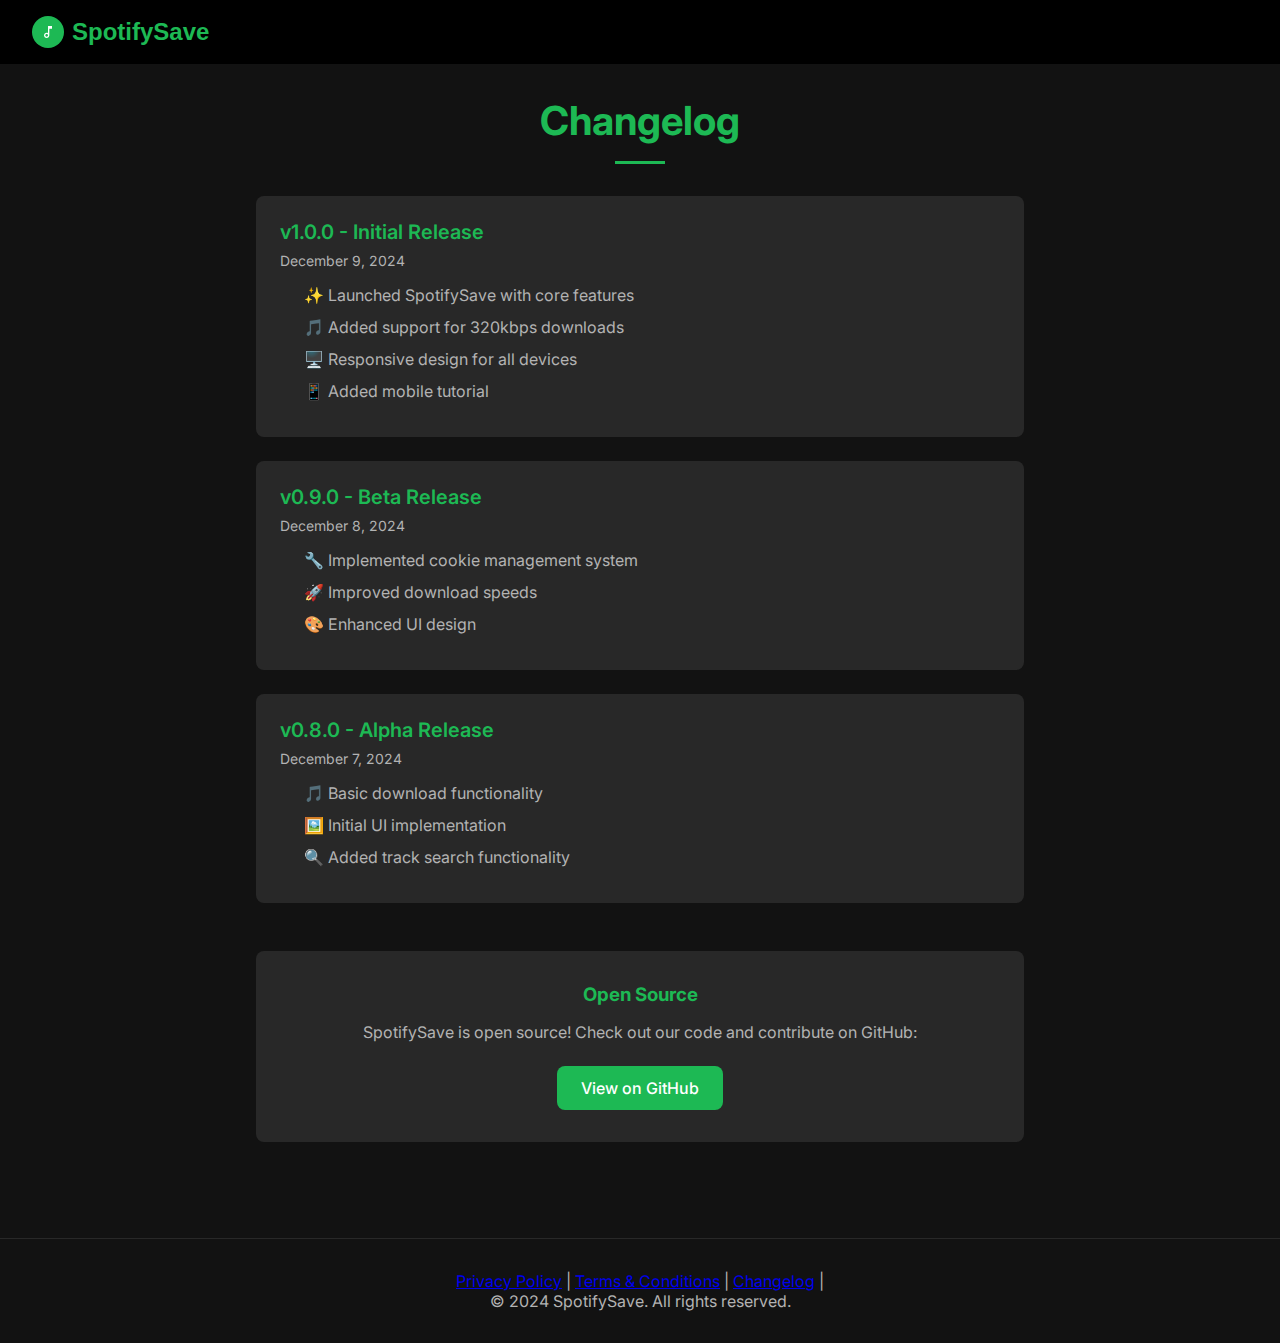
<file: src/changelog.html>
<!DOCTYPE html>
<html lang="en">
<head>
    <meta charset="UTF-8">
    <meta name="viewport" content="width=device-width, initial-scale=1.0">
    <title>Changelog - SpotifySave</title>
    <link rel="stylesheet" href="css/styles.css">
</head>
<body>
    <nav class="header">
        <a href="/" class="logo">
            <div class="logo-icon">
                <svg width="16" height="16" viewBox="0 0 24 24" fill="white">
                    <path d="M12 3v10.55c-.59-.34-1.27-.55-2-.55-2.21 0-4 1.79-4 4s1.79 4 4 4 4-1.79 4-4V7h4V3h-6zm-2 16c-1.1 0-2-.9-2-2s.9-2 2-2 2 .9 2 2-.9 2-2 2z"/>
                </svg>
            </div>
            <h1 class="logo-text">SpotifySave</h1>
        </a>
    </nav>

    <main class="container">
        <h2 class="main-title">Changelog</h2>

        <div class="changelog-container">
            <!-- Latest Release -->
            <div class="changelog-item">
                <div class="version">v1.0.0 - Initial Release</div>
                <div class="date">December 9, 2024</div>
                <ul class="changes">
                    <li>✨ Launched SpotifySave with core features</li>
                    <li>🎵 Added support for 320kbps downloads</li>
                    <li>🖥️ Responsive design for all devices</li>
                    <li>📱 Added mobile tutorial</li>
                </ul>
            </div>

            <!-- Development Updates -->
            <div class="changelog-item">
                <div class="version">v0.9.0 - Beta Release</div>
                <div class="date">December 8, 2024</div>
                <ul class="changes">
                    <li>🔧 Implemented cookie management system</li>
                    <li>🚀 Improved download speeds</li>
                    <li>🎨 Enhanced UI design</li>
                </ul>
            </div>

            <div class="changelog-item">
                <div class="version">v0.8.0 - Alpha Release</div>
                <div class="date">December 7, 2024</div>
                <ul class="changes">
                    <li>🎵 Basic download functionality</li>
                    <li>🖼️ Initial UI implementation</li>
                    <li>🔍 Added track search functionality</li>
                </ul>
            </div>
        </div>

        <div class="github-section">
            <h3>Open Source</h3>
            <p>SpotifySave is open source! Check out our code and contribute on GitHub:</p>
            <a href="https://github.com/abhiiishek2000/SpotifyDownloader" class="github-link" target="_blank">
                View on GitHub
            </a>
        </div>
    </main>

    <footer class="footer">
        <div class="footer-content">
            <div class="footer-links">
                <a href="/privacy">Privacy Policy</a>
                <span class="divider">|</span>
                <a href="/terms">Terms & Conditions</a>
                <span class="divider">|</span>
                <a href="/changelog">Changelog</a>
                <span class="divider">|</span>
            </div>
            <p class="copyright">© 2024 SpotifySave. All rights reserved.</p>
        </div>
    </footer>
</body>
</html>
</file>
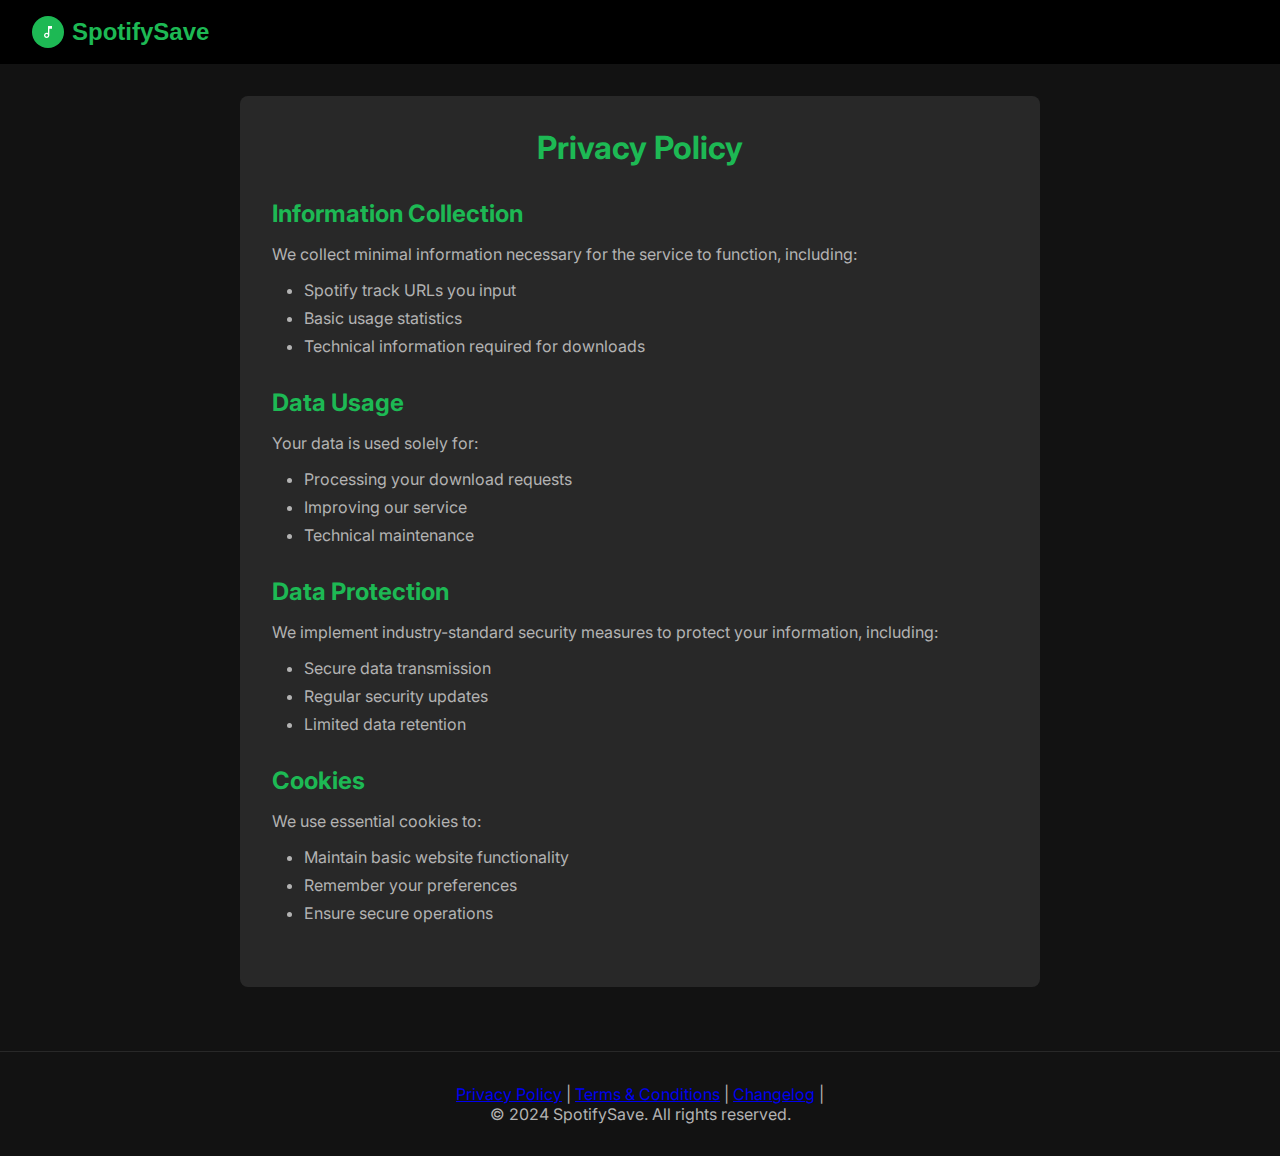
<file: src/privacy.html>
<!DOCTYPE html>
<html lang="en">
<head>
    <meta charset="UTF-8">
    <meta name="viewport" content="width=device-width, initial-scale=1.0">
    <title>Privacy Policy - SpotifySave</title>
    <link rel="stylesheet" href="css/styles.css">
</head>
<body>
    <nav class="header">
        <a href="/" class="logo">
            <div class="logo-icon">
                <svg width="16" height="16" viewBox="0 0 24 24" fill="white">
                    <path d="M12 3v10.55c-.59-.34-1.27-.55-2-.55-2.21 0-4 1.79-4 4s1.79 4 4 4 4-1.79 4-4V7h4V3h-6zm-2 16c-1.1 0-2-.9-2-2s.9-2 2-2 2 .9 2 2-.9 2-2 2z"/>
                </svg>
            </div>
            <h1 class="logo-text">SpotifySave</h1>
        </a>
    </nav>

    <main class="container policy-container">
        <h1 class="policy-title">Privacy Policy</h1>

        <section class="policy-section">
            <h2>Information Collection</h2>
            <p>We collect minimal information necessary for the service to function, including:</p>
            <ul>
                <li>Spotify track URLs you input</li>
                <li>Basic usage statistics</li>
                <li>Technical information required for downloads</li>
            </ul>
        </section>

        <section class="policy-section">
            <h2>Data Usage</h2>
            <p>Your data is used solely for:</p>
            <ul>
                <li>Processing your download requests</li>
                <li>Improving our service</li>
                <li>Technical maintenance</li>
            </ul>
        </section>

        <section class="policy-section">
            <h2>Data Protection</h2>
            <p>We implement industry-standard security measures to protect your information, including:</p>
            <ul>
                <li>Secure data transmission</li>
                <li>Regular security updates</li>
                <li>Limited data retention</li>
            </ul>
        </section>

        <section class="policy-section">
            <h2>Cookies</h2>
            <p>We use essential cookies to:</p>
            <ul>
                <li>Maintain basic website functionality</li>
                <li>Remember your preferences</li>
                <li>Ensure secure operations</li>
            </ul>
        </section>
    </main>

    <footer class="footer">
        <div class="footer-content">
            <div class="footer-links">
                <a href="/privacy">Privacy Policy</a>
                <span class="divider">|</span>
                <a href="/terms">Terms & Conditions</a>
                <span class="divider">|</span>
                <a href="/changelog">Changelog</a>
                <span class="divider">|</span>
            </div>
            <p class="copyright">© 2024 SpotifySave. All rights reserved.</p>
        </div>
    </footer>
</body>
</html>
</file>
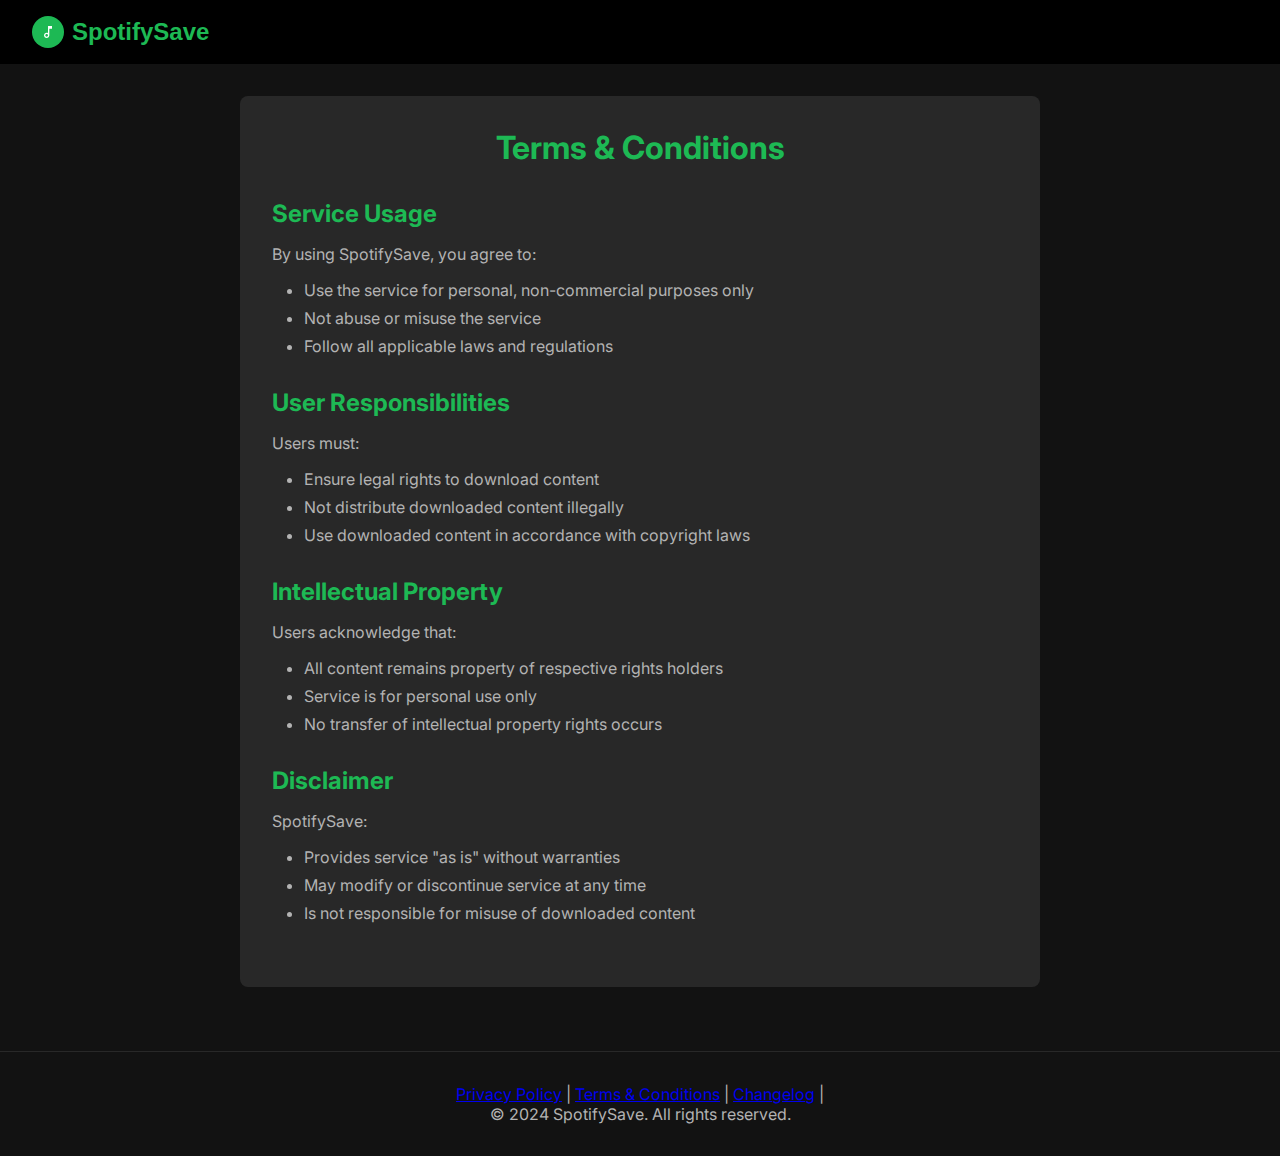
<file: src/terms.html>
<!DOCTYPE html>
<html lang="en">
<head>
    <meta charset="UTF-8">
    <meta name="viewport" content="width=device-width, initial-scale=1.0">
    <title>Terms & Conditions - SpotifySave</title>
    <link rel="stylesheet" href="css/styles.css">
</head>
<body>
    <nav class="header">
        <a href="/" class="logo">
            <div class="logo-icon">
                <svg width="16" height="16" viewBox="0 0 24 24" fill="white">
                    <path d="M12 3v10.55c-.59-.34-1.27-.55-2-.55-2.21 0-4 1.79-4 4s1.79 4 4 4 4-1.79 4-4V7h4V3h-6zm-2 16c-1.1 0-2-.9-2-2s.9-2 2-2 2 .9 2 2-.9 2-2 2z"/>
                </svg>
            </div>
            <h1 class="logo-text">SpotifySave</h1>
        </a>
    </nav>

    <main class="container policy-container">
        <h1 class="policy-title">Terms & Conditions</h1>

        <section class="policy-section">
            <h2>Service Usage</h2>
            <p>By using SpotifySave, you agree to:</p>
            <ul>
                <li>Use the service for personal, non-commercial purposes only</li>
                <li>Not abuse or misuse the service</li>
                <li>Follow all applicable laws and regulations</li>
            </ul>
        </section>

        <section class="policy-section">
            <h2>User Responsibilities</h2>
            <p>Users must:</p>
            <ul>
                <li>Ensure legal rights to download content</li>
                <li>Not distribute downloaded content illegally</li>
                <li>Use downloaded content in accordance with copyright laws</li>
            </ul>
        </section>

        <section class="policy-section">
            <h2>Intellectual Property</h2>
            <p>Users acknowledge that:</p>
            <ul>
                <li>All content remains property of respective rights holders</li>
                <li>Service is for personal use only</li>
                <li>No transfer of intellectual property rights occurs</li>
            </ul>
        </section>

        <section class="policy-section">
            <h2>Disclaimer</h2>
            <p>SpotifySave:</p>
            <ul>
                <li>Provides service "as is" without warranties</li>
                <li>May modify or discontinue service at any time</li>
                <li>Is not responsible for misuse of downloaded content</li>
            </ul>
        </section>
    </main>

    <footer class="footer">
        <div class="footer-content">
            <div class="footer-links">
                <a href="/privacy">Privacy Policy</a>
                <span class="divider">|</span>
                <a href="/terms">Terms & Conditions</a>
                <span class="divider">|</span>
                <a href="/changelog">Changelog</a>
                <span class="divider">|</span>
            </div>
            <p class="copyright">© 2024 SpotifySave. All rights reserved.</p>
        </div>
    </footer>
</body>
</html>
</file>
<file: src/css/styles.css>
@import url('https://fonts.googleapis.com/css2?family=Inter:wght@400;500;600;700&display=swap');

* {
    margin: 0;
    padding: 0;
    box-sizing: border-box;
    font-family: 'Inter', sans-serif;
}

body {
    background-color: #121212;
    color: white;
    min-height: 100vh;
}

.header {
    background-color: #000000;
    padding: 1rem 2rem;
    display: flex;
    align-items: center;
}

.logo {
    display: flex;
    align-items: center;
    gap: 8px;
    text-decoration: none;
}

.logo-icon {
    width: 32px;
    height: 32px;
    background: #1DB954;
    border-radius: 50%;
    display: flex;
    align-items: center;
    justify-content: center;
}

.logo-text {
    color: #1DB954;
    font-family: Arial, sans-serif;
    font-size: 24px;
    font-weight: bold;
    margin: 0;
}

.container {
    max-width: 800px;
    margin: 0 auto;
    padding: 2rem 1rem;
}

.main-title {
    color: #1DB954;
    font-size: 2.5rem;
    text-align: center;
    margin-bottom: 2rem;
}

.input-container {
    background: #282828;
    padding: 1.5rem;
    border-radius: 8px;
    margin-bottom: 1.5rem;
}

.url-input-group {
    display: flex;
    gap: 0.5rem;
    margin-bottom: 1rem;
}

.url-input {
    flex: 1;
    background: #3E3E3E;
    border: none;
    color: white;
    padding: 0.75rem 1rem;
    border-radius: 8px;
    font-size: 1rem;
}

.url-input:focus {
    outline: 2px solid #1DB954;
}

.paste-btn {
    background: #3E3E3E;
    color: white;
    border: none;
    padding: 0.75rem 1rem;
    border-radius: 8px;
    cursor: pointer;
    font-weight: 500;
}

.download-btn {
    width: 100%;
    background: #1DB954;
    color: white;
    border: none;
    padding: 0.75rem;
    border-radius: 8px;
    font-weight: 500;
    cursor: pointer;
    transition: background-color 0.2s;
}

.download-btn:hover {
    background: #1ed760;
}

.download-btn:disabled {
    background: #1DB954;
    opacity: 0.6;
    cursor: not-allowed;
}

.tutorial {
    margin-top: 4rem;
}

.tutorial-title {
    color: #1DB954;
    font-size: 1.875rem;
    margin-bottom: 1rem;
}

.steps {
    list-style-position: inside;
    color: white;
}

.steps li {
    margin-bottom: 0.5rem;
}

#status {
    text-align: center;
    color: #B3B3B3;
    margin-top: 1rem;
}

.spinner {
    width: 40px;
    height: 40px;
    border: 3px solid #3E3E3E;
    border-top: 3px solid #1DB954;
    border-radius: 50%;
    animation: spin 1s linear infinite;
    margin: 20px auto;
    display: none;
}

@keyframes spin {
    0% { transform: rotate(0deg); }
    100% { transform: rotate(360deg); }
}

.loading-dots:after {
    content: '.';
    animation: dots 1.5s steps(5, end) infinite;
}

@keyframes dots {
    0%, 20% { content: '.'; }
    40% { content: '..'; }
    60% { content: '...'; }
    80%, 100% { content: ''; }
}

#track-info {
    background: #282828;
    padding: 1rem;
    border-radius: 8px;
    margin-top: 1rem;
    display: none;
}

.track-content {
    display: flex;
    gap: 1rem;
    align-items: center;
}

.track-image {
    width: 100px;
    height: 100px;
    border-radius: 4px;
}

.track-details {
    flex: 1;
}

.track-title {
    font-weight: 600;
    margin-bottom: 0.5rem;
}

.duration-badge {
    display: inline-block;
    background: #3E3E3E;
    padding: 0.25rem 0.75rem;
    border-radius: 9999px;
    font-size: 0.875rem;
    margin-top: 0.5rem;
}

.mt-4 {
    margin-top: 1rem;
}

.progress-container {
    margin-top: 1rem;
    background: #3E3E3E;
    border-radius: 8px;
    height: 20px;
    position: relative;
    width: 100%;
    overflow: hidden;
    display: none;
}

.progress {
    background: #1DB954;
    height: 100%;
    width: 0%;
    transition: width 0.3s ease;
}

.progress-text {
    position: absolute;
    top: 50%;
    left: 50%;
    transform: translate(-50%, -50%);
    color: white;
    font-size: 12px;
    font-weight: 500;
}

.footer {
    text-align: center;
    color: #B3B3B3;
    padding: 2rem;
    margin-top: 4rem;
    border-top: 1px solid #282828;
}

/* Update text changes */
.logo-text, .main-title {
    color: #1DB954;
}

.main-title:after {
    content: '';
    display: block;
    width: 50px;
    height: 3px;
    background: #1DB954;
    margin: 1rem auto;
}

.policy-container {
    padding: 2rem;
    background: #282828;
    border-radius: 8px;
    margin-top: 2rem;
}

.policy-title {
    color: #1DB954;
    margin-bottom: 2rem;
    text-align: center;
}

.policy-section {
    margin-bottom: 2rem;
}

.policy-section h2 {
    color: #1DB954;
    margin-bottom: 1rem;
}

.policy-section p {
    color: #B3B3B3;
    margin-bottom: 1rem;
}

.policy-section ul {
    color: #B3B3B3;
    margin-left: 2rem;
}

.policy-section li {
    margin-bottom: 0.5rem;
}

.disclaimer-section {
   background: #282828;
   padding: 1.5rem 0;
   margin-top: 2rem;
   border-radius: 8px;
   margin-bottom: 1rem;
}

.disclaimer-title {
   color: #1DB954;
   font-size: 1.5rem;
   margin-bottom: 1rem;
}

.disclaimer-section p {
   color: #B3B3B3;
   margin-bottom: 0.8rem;
   line-height: 1.5;
}

.download-steps {
    margin: 2rem 0;
}

.step-item {
    display: flex;
    align-items: flex-start;
    margin-bottom: 1.5rem;
    padding: 1rem;
    background: #282828;
    border-radius: 8px;
}

.step-number {
    background: #1DB954;
    color: white;
    width: 30px;
    height: 30px;
    border-radius: 50%;
    display: flex;
    align-items: center;
    justify-content: center;
    font-weight: bold;
    margin-right: 1rem;
    flex-shrink: 0;
}

.step-content h4 {
    color: #1DB954;
    margin-bottom: 0.5rem;
}

.step-content p {
    color: #B3B3B3;
}

.features {
    background: #282828;
    padding: 1.5rem;
    border-radius: 8px;
    margin-top: 2rem;
}

.features h4 {
    color: #1DB954;
    margin-bottom: 1rem;
}

.features ul {
    list-style: none;
    color: #B3B3B3;
}

.features li {
    margin-bottom: 0.5rem;
}

.step-image {
    width: 100%;
    max-width: 300px;
    height: auto;
    border-radius: 6px;
    margin-top: 1rem;
    box-shadow: 0 2px 8px rgba(0,0,0,0.2);
}

.step-item {
    padding: 1.5rem;
}

@media (max-width: 768px) {
    .step-image {
        max-width: 100%;
    }
}
.toast-success {
    background-color: #1DB954 !important;
}

.toast-error {
    background-color: #FF4444 !important;
}

.toast-info {
    background-color: #3E3E3E !important;
}

/* Mobile Responsiveness Fixes */
@media (max-width: 768px) {
    .url-input-group {
        flex-direction: column;
        gap: 1rem;
    }

    .paste-btn {
        width: 100%;
        text-align: center;
    }

    .track-content {
        flex-direction: column;
        text-align: center;
    }

    .container {
        padding: 1rem;
    }

    .main-title {
        font-size: 2rem;
    }

    .step-item {
        flex-direction: column;
        text-align: center;
    }

    .step-number {
        margin: 0 auto 1rem auto;
    }
}

/* New Sections Styles */
.why-choose-section,
.faq-section,
.stats-section {
    margin: 4rem 0;
    background: #282828;
    padding: 2rem;
    border-radius: 8px;
}

.section-title {
    color: #1DB954;
    font-size: 1.875rem;
    text-align: center;
    margin-bottom: 2rem;
}

.choose-grid,
.faq-grid {
    display: grid;
    grid-template-columns: repeat(auto-fit, minmax(250px, 1fr));
    gap: 2rem;
}

.choose-item,
.faq-item {
    background: #1a1a1a;
    padding: 1.5rem;
    border-radius: 8px;
    transition: transform 0.3s ease;
}

.choose-item:hover,
.faq-item:hover {
    transform: translateY(-5px);
}

.choose-icon {
    font-size: 2rem;
    align: center
    margin-bottom: 1rem;
}

.choose-item h3,
.faq-item h3 {
    color: #1DB954;
    margin-bottom: 0.5rem;
}

.choose-item p,
.faq-item p {
    color: #B3B3B3;
}

.stats-grid {
    display: grid;
    grid-template-columns: repeat(3, 1fr);
    gap: 2rem;
    text-align: center;
}

.stat-item {
    background: #1a1a1a;
    padding: 2rem;
    border-radius: 8px;
    transition: transform 0.3s ease;
}

.stat-item:hover {
    transform: translateY(-5px);
}

/* Stats Styles */
.stat-number {
    color: #1DB954;
    font-weight: bold;
    margin-bottom: 0.5rem;
    font-size: 2.5rem;
}

@media (max-width: 768px) {
    .stat-number {
        font-size: 2rem;
    }
}

.stat-label {
    color: #B3B3B3;
}

/* Additional Mobile Responsiveness */
@media (max-width: 768px) {
    .choose-grid,
    .faq-grid,
    .stats-grid {
        grid-template-columns: 1fr;
    }

    .why-choose-section,
    .faq-section,
    .stats-section {
        padding: 1.5rem;
        margin: 2rem 0;
    }

    .section-title {
        font-size: 1.5rem;
    }


}

/* Comprehensive Guide Styles */
.guide-section {
    margin: 4rem 0;
    background: #282828;
    padding: 2rem;
    border-radius: 12px;
}

.guide-content {
    max-width: 800px;
    margin: 0 auto;
}

.content-block {
    margin-bottom: 3rem;
    padding: 2rem;
    background: #1a1a1a;
    border-radius: 8px;
}

.content-block h3 {
    color: #1DB954;
    font-size: 1.5rem;
    margin-bottom: 1.5rem;
}

.content-block p {
    color: #B3B3B3;
    line-height: 1.8;
    margin-bottom: 1.5rem;
}

.feature-list,
.benefit-list {
    list-style: none;
    padding: 0;
}

.feature-list li,
.benefit-list li {
    color: #B3B3B3;
    margin-bottom: 1.5rem;
    padding-left: 1.5rem;
    position: relative;
}

.feature-list li:before,
.benefit-list li:before {
    content: '✓';
    color: #1DB954;
    position: absolute;
    left: 0;
}

.advanced-features {
    display: grid;
    grid-template-columns: repeat(auto-fit, minmax(250px, 1fr));
    gap: 1.5rem;
    margin-top: 1.5rem;
}

.advanced-features .feature {
    background: #282828;
    padding: 1.5rem;
    border-radius: 8px;
    transition: transform 0.3s ease;
}

.advanced-features .feature:hover {
    transform: translateY(-5px);
}

.advanced-features h4 {
    color: #1DB954;
    margin-bottom: 1rem;
}

.tips-list {
    color: #B3B3B3;
    padding-left: 1.5rem;
    margin-top: 1rem;
}

.tips-list li {
    margin-bottom: 1rem;
    line-height: 1.6;
}

@media (max-width: 768px) {
    .guide-section {
        padding: 1.5rem;
    }

    .content-block {
        padding: 1.5rem;
    }

    .advanced-features {
        grid-template-columns: 1fr;
    }
}

/* SEO Content Styles */
.seo-content {
    margin: 4rem 0;
    padding: 2rem;
}

.content-wrapper {
    max-width: 1200px;
    margin: 0 auto;
}

.content-block {
    background: #282828;
    padding: 2rem;
    border-radius: 12px;
    margin-bottom: 2rem;
}

.content-block h2 {
    color: #1DB954;
    font-size: 2rem;
    margin-bottom: 1.5rem;
}

.content-block h3 {
    color: #1DB954;
    font-size: 1.5rem;
    margin-bottom: 1rem;
}

.features-grid {
    display: grid;
    grid-template-columns: repeat(auto-fit, minmax(300px, 1fr));
    gap: 2rem;
    margin: 2rem 0;
}

.feature-card {
    background: #282828;
    padding: 2rem;
    border-radius: 12px;
    transition: transform 0.3s ease;
}

.feature-card:hover {
    transform: translateY(-5px);
}

.feature-list {
    list-style: none;
    padding: 0;
}

.feature-list li {
    margin-bottom: 1.5rem;
    padding-left: 2rem;
    position: relative;
    color: #B3B3B3;
}

.feature-list li:before {
    content: '✓';
    color: #1DB954;
    position: absolute;
    left: 0;
}

.tech-features {
    display: grid;
    grid-template-columns: repeat(auto-fit, minmax(250px, 1fr));
    gap: 2rem;
}

.tech-item {
    background: #1a1a1a;
    padding: 1.5rem;
    border-radius: 8px;
}

.tech-item h4 {
    color: #1DB954;
    margin-bottom: 1rem;
}

.tech-item ul {
    list-style: none;
    padding: 0;
    color: #B3B3B3;
}

.tech-item li {
    margin-bottom: 0.5rem;
    padding-left: 1.5rem;
    position: relative;
}

.tech-item li:before {
    content: '•';
    color: #1DB954;
    position: absolute;
    left: 0;
}

@media (max-width: 768px) {
    .seo-content {
        padding: 1rem;
    }

    .content-block {
        padding: 1.5rem;
    }

    .content-block h2 {
        font-size: 1.5rem;
    }
}
/* Only add if you want the star instead of numbers in the SEO section */
.seo-content .step-number {
    content: '★';
    background: #1DB954;
    color: white;
    width: 30px;
    height: 30px;
    border-radius: 50%;
    display: flex;
    align-items: center;
    justify-content: center;
    font-weight: bold;
    margin-right: 1rem;
    flex-shrink: 0;
}

/* Title styling to match your other sections */
.seo-content .section-title {
    color: #1DB954;
    font-size: 1.875rem;
    margin-bottom: 1rem;
}

/* Changelog Styles */
.changelog-container {
    max-width: 800px;
    margin: 0 auto;
}

.changelog-item {
    background: #282828;
    padding: 1.5rem;
    border-radius: 8px;
    margin-bottom: 1.5rem;
}

.version {
    color: #1DB954;
    font-size: 1.25rem;
    font-weight: 600;
    margin-bottom: 0.5rem;
}

.date {
    color: #B3B3B3;
    font-size: 0.875rem;
    margin-bottom: 1rem;
}

.changes {
    list-style: none;
    padding: 0;
}

.changes li {
    color: #B3B3B3;
    margin-bottom: 0.75rem;
    padding-left: 1.5rem;
    position: relative;
}

.github-section {
    background: #282828;
    padding: 2rem;
    border-radius: 8px;
    margin-top: 3rem;
    text-align: center;
}

.github-section h3 {
    color: #1DB954;
    margin-bottom: 1rem;
}

.github-section p {
    color: #B3B3B3;
    margin-bottom: 1.5rem;
}

.github-link {
    display: inline-block;
    background: #1DB954;
    color: white;
    padding: 0.75rem 1.5rem;
    border-radius: 8px;
    text-decoration: none;
    font-weight: 500;
    transition: background-color 0.2s;
}

.github-link:hover {
    background: #1ed760;
}

@media (max-width: 768px) {
    .changelog-item {
        padding: 1rem;
    }
}

/* Progress Bar Styles */
.progress-container {
    margin-top: 1rem;
    background: #3E3E3E;
    border-radius: 8px;
    height: 20px;
    position: relative;
    width: 100%;
    overflow: hidden;
    display: none;
}

.progress {
    background: #1DB954;
    height: 100%;
    width: 0%;
    transition: width 0.3s ease;
    border-radius: 8px;
}

.progress-text {
    position: absolute;
    top: 50%;
    left: 50%;
    transform: translate(-50%, -50%);
    color: white;
    font-size: 12px;
    font-weight: 500;
    width: 100%;
    text-align: center;
    padding: 0 10px;
    white-space: nowrap;
    overflow: hidden;
    text-overflow: ellipsis;
}

/* Track Info Responsive Styles */
#track-info {
    margin-top: 1rem;
    width: 100%;
}

.track-content {
    display: flex;
    gap: 1rem;
    align-items: center;
}

@media (max-width: 768px) {
    .track-content {
        flex-direction: column;
        text-align: center;
    }

    .track-details {
        width: 100%;
    }

    .progress-container {
        height: 16px; /* Slightly smaller on mobile */
    }

    .progress-text {
        font-size: 10px; /* Smaller text on mobile */
    }

    #download-track {
        width: 100%;
        margin-top: 1rem;
    }

    /* Make download button more touchable on mobile */
    .download-btn {
        min-height: 44px;
        padding: 12px;
        font-size: 16px;
    }
}

/* Additional touch-friendly improvements */
@media (max-width: 480px) {
    .progress-container {
        margin: 1rem 0;
    }

    .track-image {
        width: 80px;
        height: 80px;
    }

    .track-details {
        padding: 0 10px;
    }

    .track-title {
        font-size: 1.1rem;
        margin-bottom: 0.25rem;
    }
}
/* Why Choose Section Mobile Fixes */
@media (max-width: 768px) {
    .why-choose-section {
        padding: 1rem;
    }

    .choose-grid {
        display: grid;
        grid-template-columns: 1fr;  /* Single column on mobile */
        gap: 1rem;
    }

    .choose-item {
        background: #282828;
        padding: 1.5rem;
        border-radius: 12px;
        margin-bottom: 1rem;
        text-align: left;  /* Left align text */
        display: flex;
        align-items: flex-start;
        gap: 1rem;
    }

    .choose-icon {
        font-size: 1.5rem;
        background: #1a1a1a;
        padding: 0.75rem;
        border-radius: 8px;
        flex-shrink: 0;
    }

    .choose-item h3 {
        color: #1DB954;
        margin-bottom: 0.5rem;
        font-size: 1.1rem;
    }

    .choose-item p {
        color: #B3B3B3;
        font-size: 0.9rem;
        margin: 0;
        line-height: 1.4;
    }
}

/* Additional spacing fixes */
@media (max-width: 480px) {
    .choose-item {
        padding: 1rem;
    }

    .section-title {
        font-size: 1.5rem;
        margin-bottom: 1rem;
    }
}
</file>
